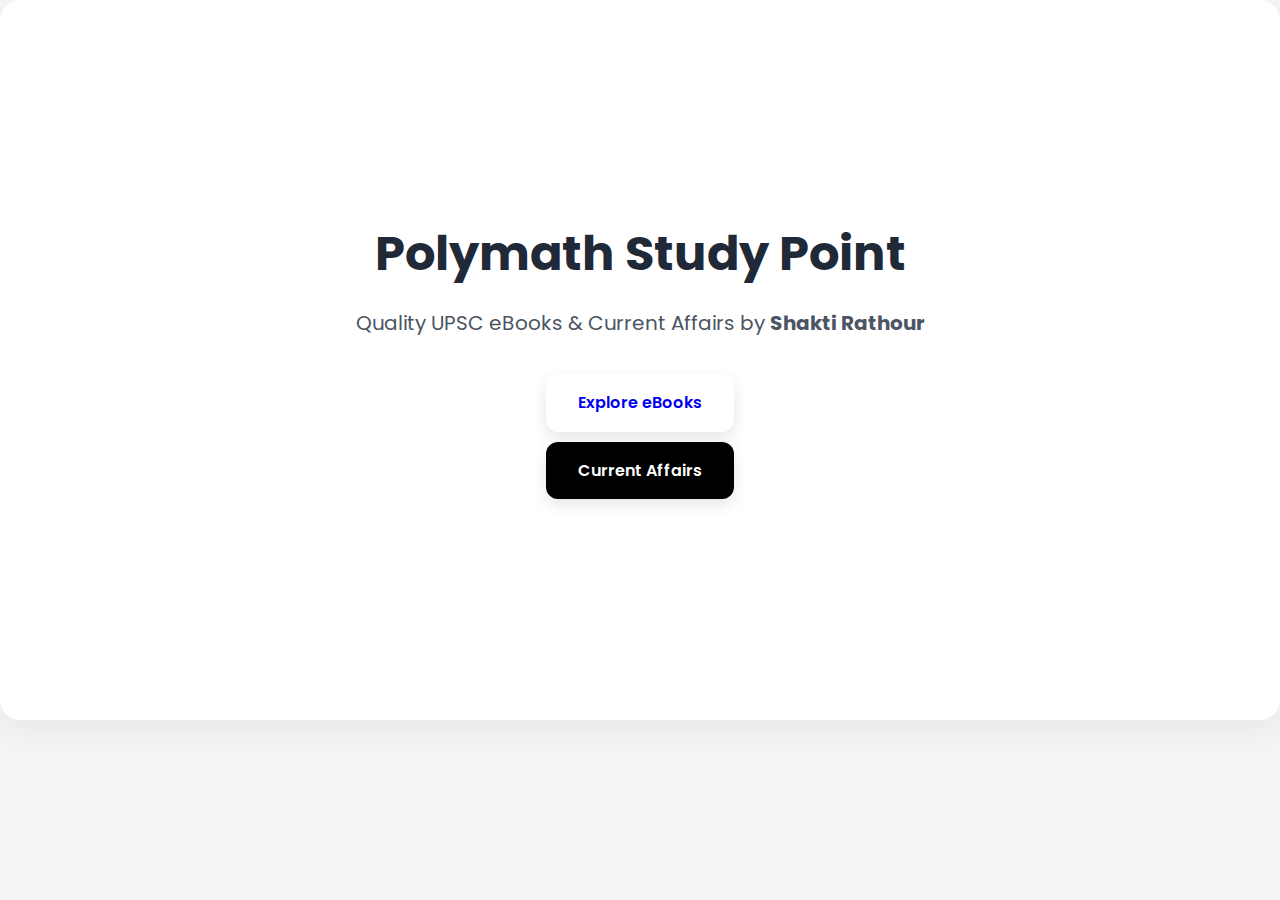
<file: index.html>
<!DOCTYPE html>
<html lang="en">
<head>
  <meta charset="UTF-8">
  <title>Polymath Study Point</title>
  <meta name="viewport" content="width=device-width, initial-scale=1.0">
  <link rel="stylesheet" href="style.css">
</head>
<body>

  <div class="hero">
    <h1>Polymath Study Point</h1>
    <p>Quality UPSC eBooks & Current Affairs by <strong>Shakti Rathour</strong></p>

    <a href="ebooks.html" class="btn">Explore eBooks</a>
    <a href="current-affairs.html" class="btn green">Current Affairs</a>
  </div>

</body>
</html>
</file>
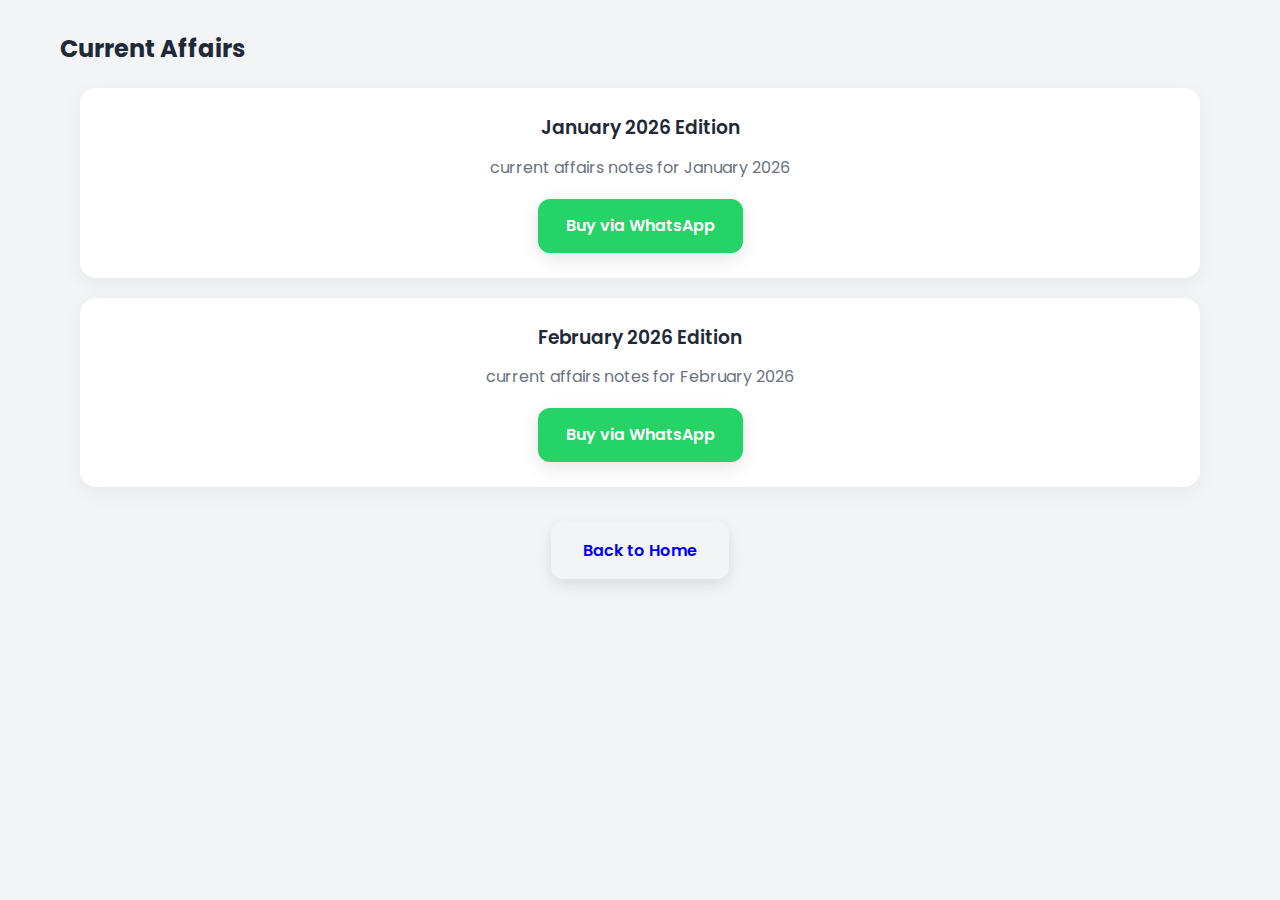
<file: current-affairs.html>
<!DOCTYPE html>
<html lang="en">
<head>
  <meta charset="UTF-8">
  <title>Current Affairs | Polymath Study Point</title>
  <meta name="viewport" content="width=device-width, initial-scale=1.0">
  <link rel="stylesheet" href="style.css">
</head>
<body>

  <div class="container">
    <h2>Current Affairs</h2>

    <div class="item">
      <h3>January 2026 Edition</h3>
      <p>current affairs notes for January 2026</p>
      <a class="whatsapp-btn" href="https://wa.me/919044443252?text=Hello%2C%20I%20want%20to%20buy%20Current%20Affairs%20January%202026" target="_blank">
        Buy via WhatsApp
      </a>
    </div>

    <div class="item">
      <h3>February 2026 Edition</h3>
      <p>current affairs notes for February 2026</p>
      <a class="whatsapp-btn" href="https://wa.me/919044443252?text=Hello%2C%20I%20want%20to%20buy%20Current%20Affairs%20February%202026" target="_blank">
        Buy via WhatsApp
      </a>
    </div>

    <div style="text-align:center; margin-top:30px;">
      <a href="index.html" class="btn">Back to Home</a>
    </div>
  </div>

</body>
</html>
</file>
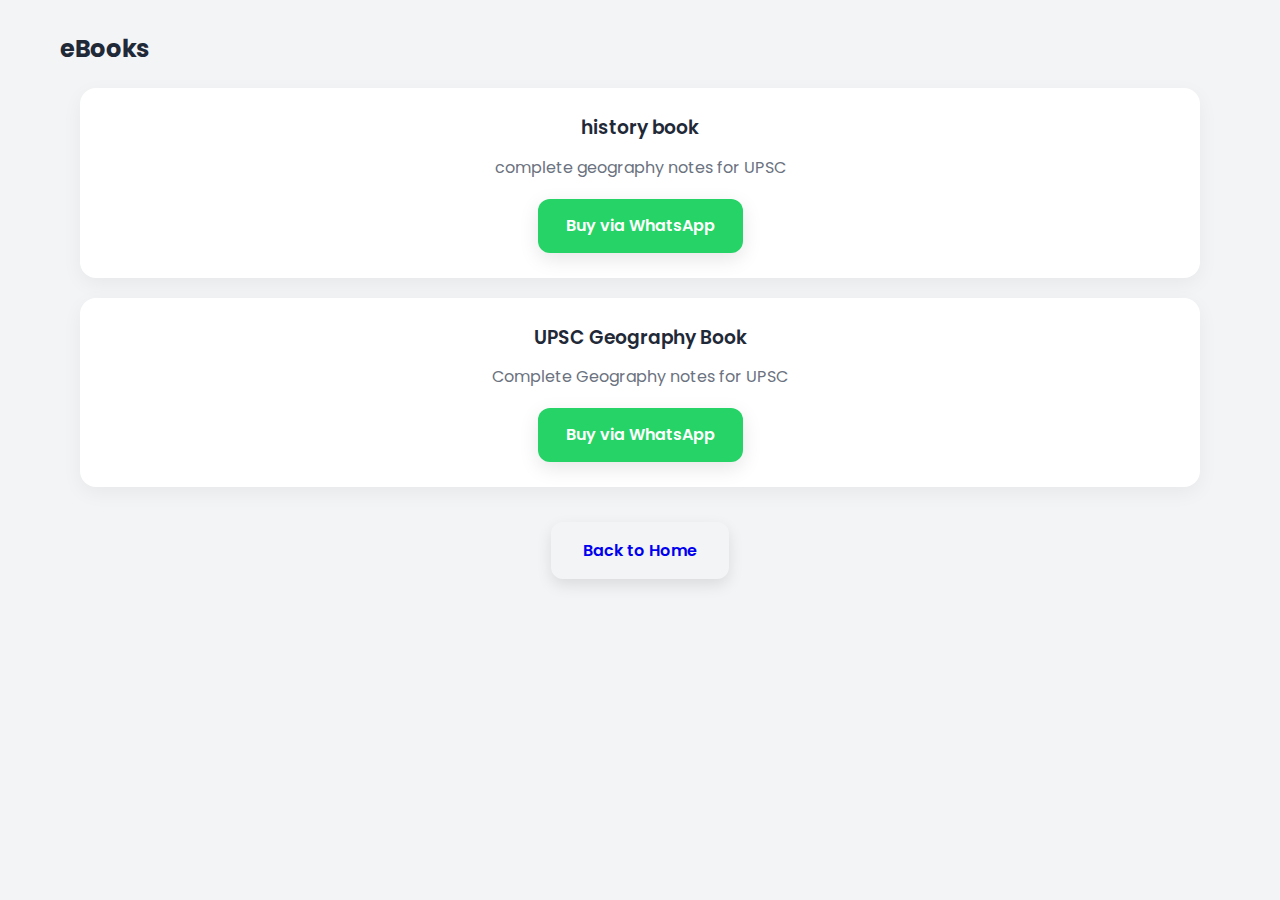
<file: ebooks.html>
<!DOCTYPE html>
<html lang="en">
<head>
  <meta charset="UTF-8">
  <title>eBooks | Polymath Study Point</title>
  <meta name="viewport" content="width=device-width, initial-scale=1.0">
  <link rel="stylesheet" href="style.css">
</head>
<body>

  <div class="container">
    <h2>eBooks</h2>

    <div class="item">
      <h3>history book</h3>
      <p>complete geography notes for UPSC</p>
      <a class="whatsapp-btn" href="https://wa.me/919044443252?text=Hello%2C%20I%20want%20to%20buy%20UPSC%20History%20Book" target="_blank">
        Buy via WhatsApp
      </a>
    </div>

    <div class="item">
      <h3>UPSC Geography Book</h3>
      <p>Complete Geography notes for UPSC</p>
      <a class="whatsapp-btn" href="https://wa.me/919044443252?text=Hello%2C%20I%20want%20to%20buy%20UPSC%20Geography%20Book" target="_blank">
        Buy via WhatsApp
      </a>
    </div>

    <div style="text-align:center; margin-top:30px;">
      <a href="index.html" class="btn">Back to Home</a>
    </div>
  </div>

</body>
</html>
</file>
<file: style.css>
/* GOOGLE FONT */
@import url('https://fonts.googleapis.com/css2?family=Poppins:wght@400;500;600;700&display=swap');

/* RESET */
* {
  margin: 0;
  padding: 0;
  box-sizing: border-box;
}

body {
  font-family: 'Poppins', sans-serif;
  background: #f3f4f6; /* subtle soft gray background */
  color: #1f2937;
  line-height: 1.6;
}

/* CONTAINER */
.container {
  max-width: 1200px;
  margin: 0 auto;
  padding: 30px 20px;
}

/* HERO SECTION */
.hero {
  min-height: 80vh;
  display: flex;
  flex-direction: column;
  justify-content: center;
  align-items: center;
  text-align: center;
  background: #ffffff; /* clean white hero */
  border-radius: 20px;
  padding: 60px 30px;
  box-shadow: 0 10px 30px rgba(0,0,0,0.05);
}

.hero h1 {
  font-size: 48px;
  font-weight: 700;
  margin-bottom: 15px;
  color: #1f2937;
}

.hero p {
  font-size: 20px;
  color: #4b5563;
  margin-bottom: 30px;
}

/* BUTTONS */
.btn {
  display: inline-block;
  text-decoration: none;
  padding: 16px 32px;
  border-radius: 12px;
  font-size: 16px;
  font-weight: 600;
  margin: 5px;
  transition: all 0.3s ease;
  box-shadow: 0 6px 15px rgba(0,0,0,0.1);
}

.btn.blue {
  background: linear-gradient(135deg, #000000, #000000);
  color: #fff;
}

.btn.blue:hover {
  transform: translateY(-3px);
  box-shadow: 0 12px 25px rgba(0,0,0,0.2);
}

.btn.green {
  background: linear-gradient(135deg, #000000, #000000);
  color: #fff;
}

.btn.green:hover {
  transform: translateY(-3px);
  box-shadow: 0 12px 25px rgba(0,0,0,0.2);
}

/* SECTION HEADINGS */
section h2 {
  font-size: 40px;
  font-weight: 700;
  text-align: center;
  margin-bottom: 25px;
  color: #1f2937;
}

/* CARDS */
.item {
  background: #ffffff;
  border-radius: 16px;
  padding: 25px;
  margin: 20px;
  text-align: center;
  box-shadow: 0 6px 20px rgba(0,0,0,0.05);
  transition: transform 0.3s ease, box-shadow 0.3s ease;
}

.item:hover {
  transform: translateY(-8px);
  box-shadow: 0 12px 30px rgba(0,0,0,0.15);
}

.item h3 {
  margin-bottom: 12px;
  font-weight: 600;
  color: #1f2937;
}

.item p {
  margin-bottom: 18px;
  color: #6b7280;
  font-size: 16px;
}

/* WHATSAPP BUTTON */
.whatsapp-btn {
  display: inline-block;
  background: #25d366;
  color: #fff;
  padding: 14px 28px;
  border-radius: 12px;
  font-weight: 600;
  text-decoration: none;
  font-size: 16px;
  transition: all 0.3s ease;
  box-shadow: 0 6px 20px rgba(0,0,0,0.1);
}

.whatsapp-btn:hover {
  background: #0c8174;
  transform: translateY(-3px);
  box-shadow: 0 12px 25px rgba(0,0,0,0.2);
}

/* BACK TO HOME */
.back-home {
  display: block;
  margin: 40px auto 0;
  background: #000000;
  color: #fff;
  padding: 14px 28px;
  border-radius: 12px;
  font-weight: 600;
  text-decoration: none;
  transition: all 0.3s ease;
}

.back-home:hover {
  transform: translateY(-3px);
  box-shadow: 0 12px 25px rgba(0,0,0,0.2);
}

/* RESPONSIVE */
@media (max-width: 768px) {
  .hero h1 {
    font-size: 36px;
  }

  .hero p {
    font-size: 16px;
  }

  section h2 {
    font-size: 28px;
  }

  .btn, .back-home {
    width: 100%;
    text-align: center;
  }

  .item {
    margin: 15px 0;
    padding: 20px;
  }
}
</file>
